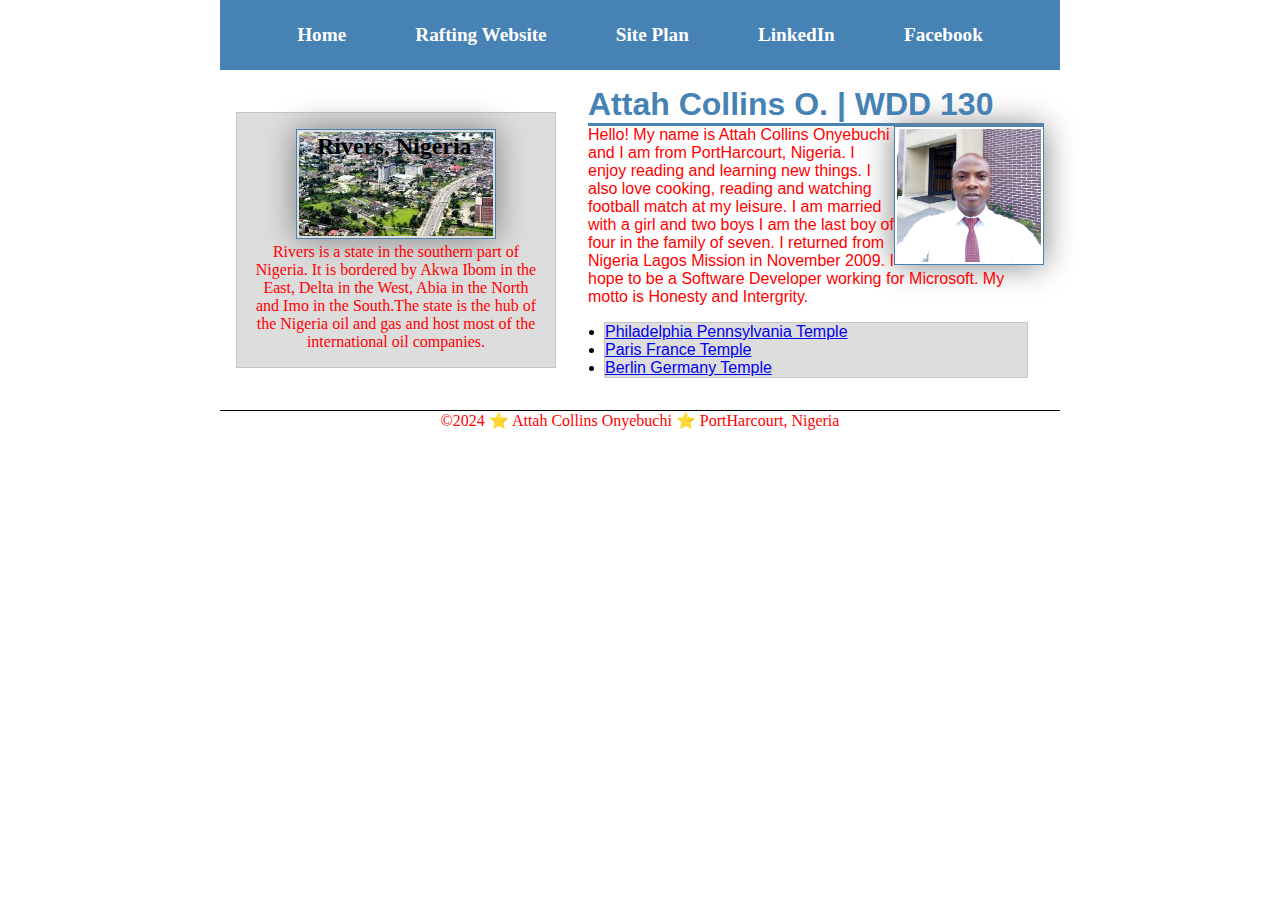
<file: index.html>
<!DOCTYPE html>
<html lang="en-US">
    <head>
        <meta charset="UTF-8">
        <meta name="viewport" content="width=device-width,initial-scale=1.0">
        <title>Attah Collins Onyebuchi | WDD 130</title>
        <meta name="description" content="My name is Attah Collins Onyebuchi. This course is web fundamentals. The purpose of this page is to help avoid misunderstanding in marriages. To avoid divorce, this menace must stop. Parents need to be together to train their kids.">
        <meta name="author" content="Attah Collins Onyebuchi">
        <link rel="stylesheet" href="styles/styles.css">
    </head>
    <body>
        <header>
            <nav>
                <a href="#">Home</a>
                <a href="wwr/">Rafting Website</a>
                <a href="wwr/site-plan-rafting.html">Site Plan</a>
                <a href="wwr/www.linkedin.com/in/collins-o-attah-980807289">LinkedIn</a>
                <a href="wwr/https://www.facebook.com/collins.oscar">Facebook</a>
            </nav>
        </header>
    <div class="grid">
        <main>
            <h1>Attah Collins O. | WDD 130</h1>
            <img src="images/profile.jpg" alt="Hello, my name is Attah Collins Onyebuchi" width="200">
            <p>Hello! My name is Attah Collins Onyebuchi and I am from PortHarcourt, Nigeria. I enjoy reading and learning new things. I also love cooking, reading and watching football match at my leisure. I am married with a girl and two boys I am the last boy of four in the family of seven. I returned from Nigeria Lagos Mission in November 2009. I hope to be a Software Developer working for Microsoft. My motto is Honesty and Intergrity.</p>
        <ul class="box">
            <li><a href="https://www.churchofjesuschrist.org/temples/details/philadelphia-pennsylvania-temple" target="_blank">Philadelphia Pennsylvania Temple</a></li>
            <li><a href="https://www.churchofjesuschrist.org/temples/details/paris-france-temple" target="_blank">Paris France Temple</a></li>
            <li><a href="https://www.churchofjesuschrist.org/temples/details/lima-peru-los-olivos-temple" target="_blank">Berlin Germany Temple</a></li>
        </ul>    
        </main>
        <aside class="box">
            <h2>Rivers, Nigeria</h2>
            <img src="images/Riversicon.jpeg" alt="Rivers Landscape">
            <p>Rivers is a state in the southern part of Nigeria. It is bordered by Akwa Ibom in the East, Delta in the West, Abia in the North and Imo in the South.The state is the hub of the Nigeria oil and gas and host most of the international oil companies.</p>
        </aside>
    </div>
        <footer>
            <p>©2024 ⭐ Attah Collins Onyebuchi ⭐ PortHarcourt, Nigeria</p>
        </footer>
    </body>
    <!-- March 7, 2024 -->
</html>
</file>
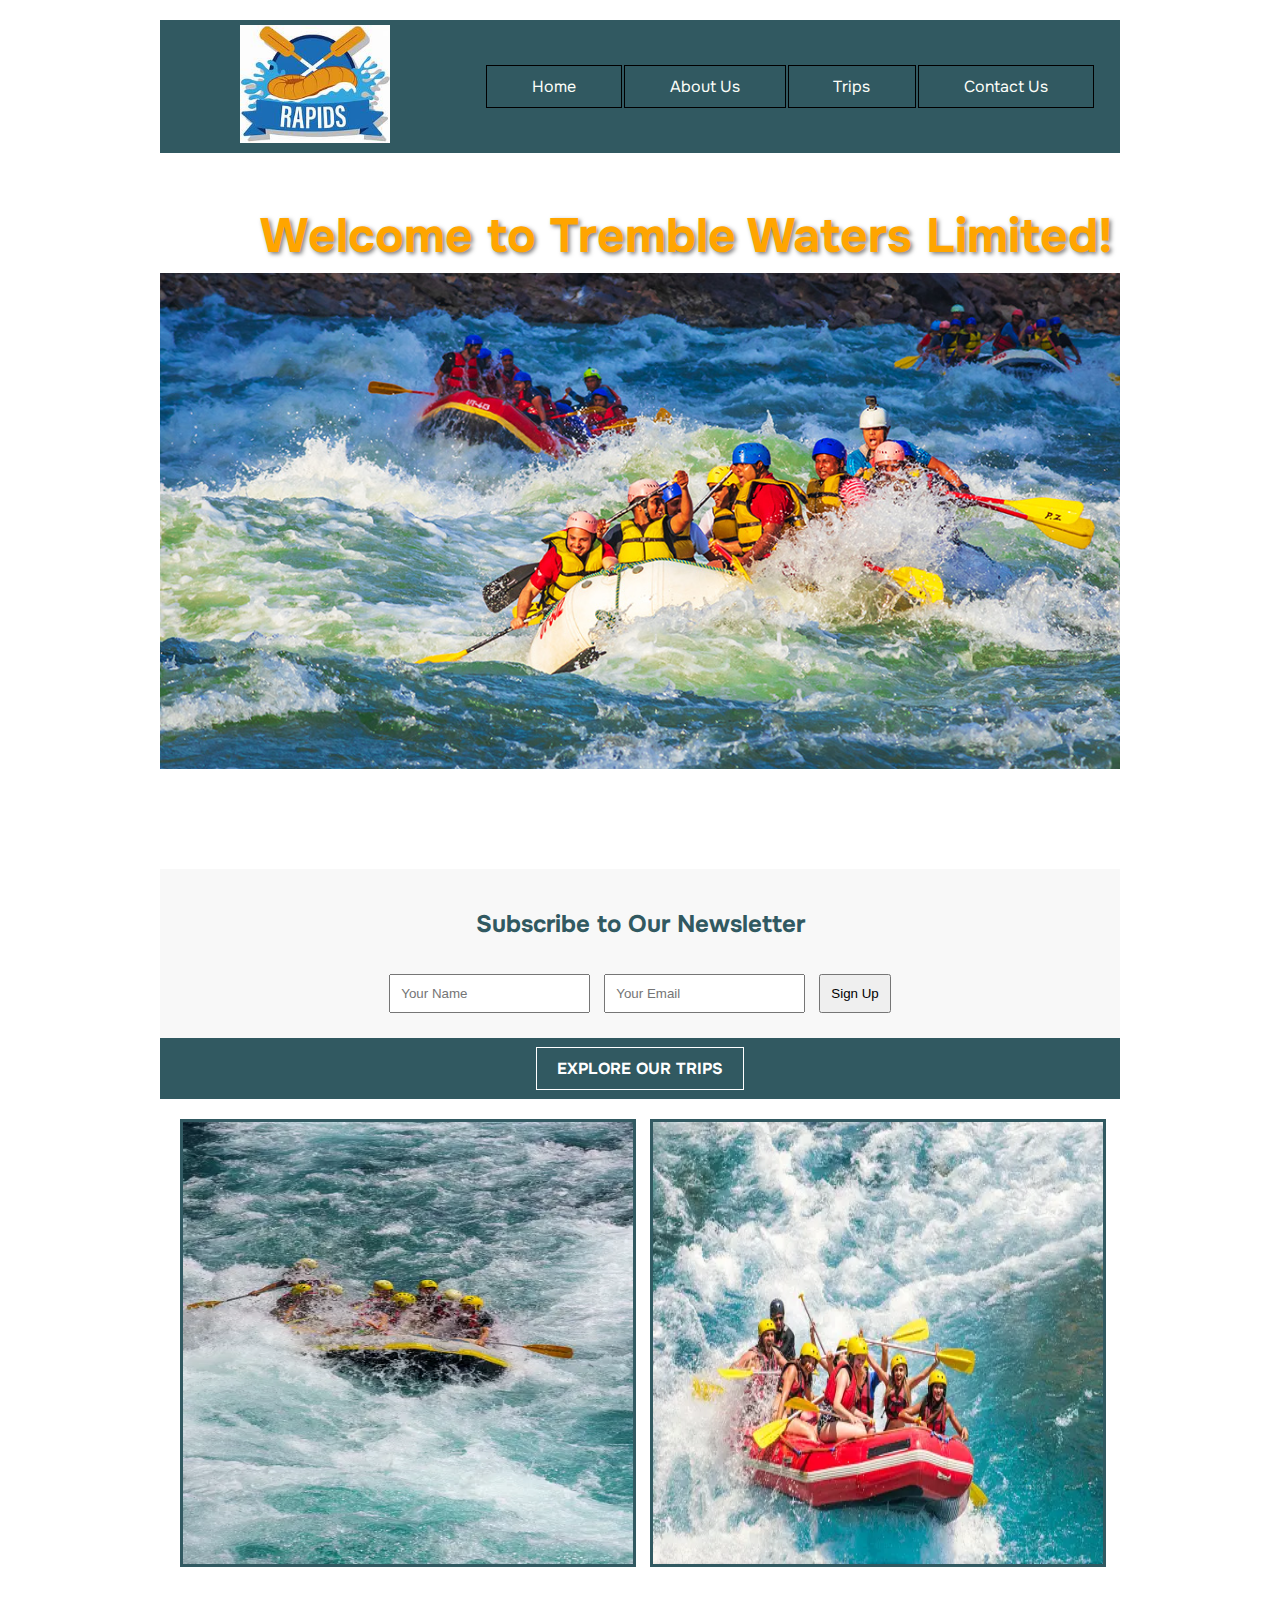
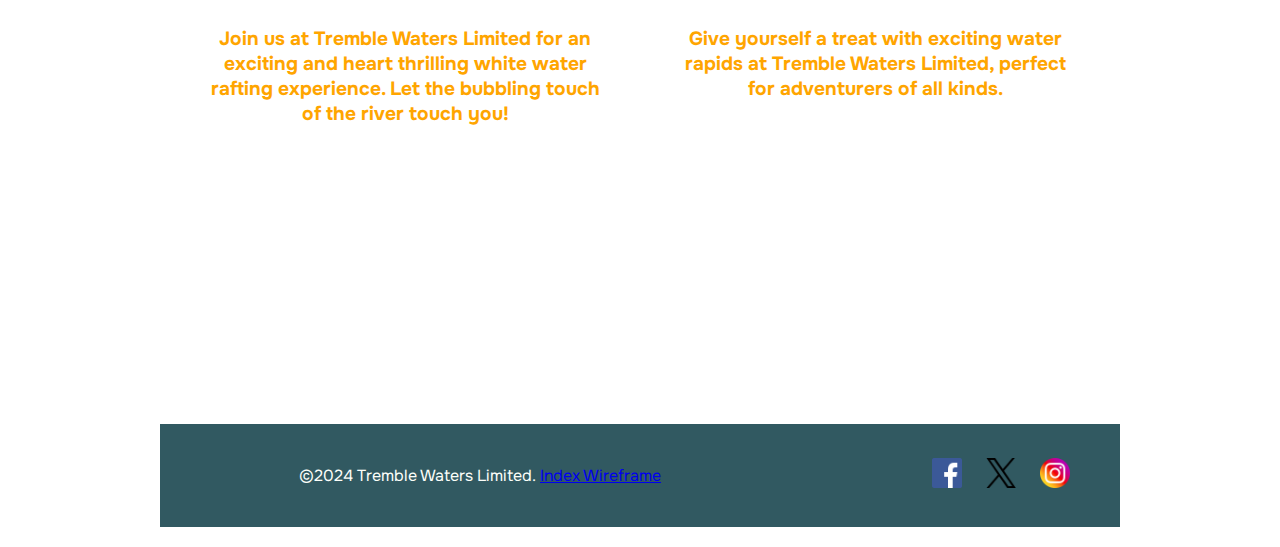
<file: wwr/index.html>
<!DOCTYPE html>
<html lang="en">
<head>
    <meta charset="UTF-8">
    <meta name="viewport" content="width=device-width,initial-scale=1.0">
    <title>Tremble Waters Limited | Home page</title>
    <meta name="description" content="Tremble Waters Limited Home Page">
    <meta name="author" content="Attah Collins Onyebuchi">
    <link rel="stylesheet" href="styles/rafting.css">
</head>
<body>
   <header>
     <div class="logo">
       <img src="images/rapids.jpeg" alt="Logo">
     </div>
     <nav>
         <a href="index.html">Home</a>
         <a href="about.html">About Us</a>
         <a href="trips.html">Trips</a>
         <a href="contact.html">Contact Us</a>
    </nav>
   </header>
    <main>
        <div class="header-image">
        <img src="images/hero.jpg" alt="Hero Image">
        <h1>Welcome to Tremble Waters Limited!</h1>
        </div>

    <div class="newsletter-signup">
        <h2>Subscribe to Our Newsletter</h2>
        <form action="#" method="post">
            <input type="text" name="name" placeholder="Your Name" required>
            <input type="email" name="email" placeholder="Your Email" required>
            <input type="submit" value="Sign Up">
        </form>
    </div>

    <div class="cta">
        <a href="trips.html">Explore Our Trips</a>
    </div>

    <div class="grid-layout">
        <div class="grid-item">
            <img src="images/whitewater1.webp" alt="Rafting Adventure">
            <p>Join us at Tremble Waters Limited for an exciting and heart thrilling white water rafting experience. Let the bubbling touch of the river touch you!</p>
        </div>
        <div class="grid-item">
            <img src="images/whitewater4.webp" alt="Exciting Rapids">
            <p>Give yourself a treat with exciting water rapids at Tremble Waters Limited, perfect for adventurers of all kinds.</p>
        </div>
    </div>
    </main>
<footer>
    <p>©2024 Tremble Waters Limited.         <a href="images/indexwireframe.jpg">  Index Wireframe</a></p>
    <nav class="sociallinks">
        <a href="https://facebook.com">
            <img src="images/facebookicon.webp" alt="Facebook">
        </a>
        <a href="https://twitter.com">
            <img src="images/twittericon.webp" alt="Twitter">
        </a>
        <a href="https://instagram.com">
            <img src="images/instagramicon.webp" alt="Instagram">
        </a>
    </nav>
</footer>
</body>
</html>
</file>
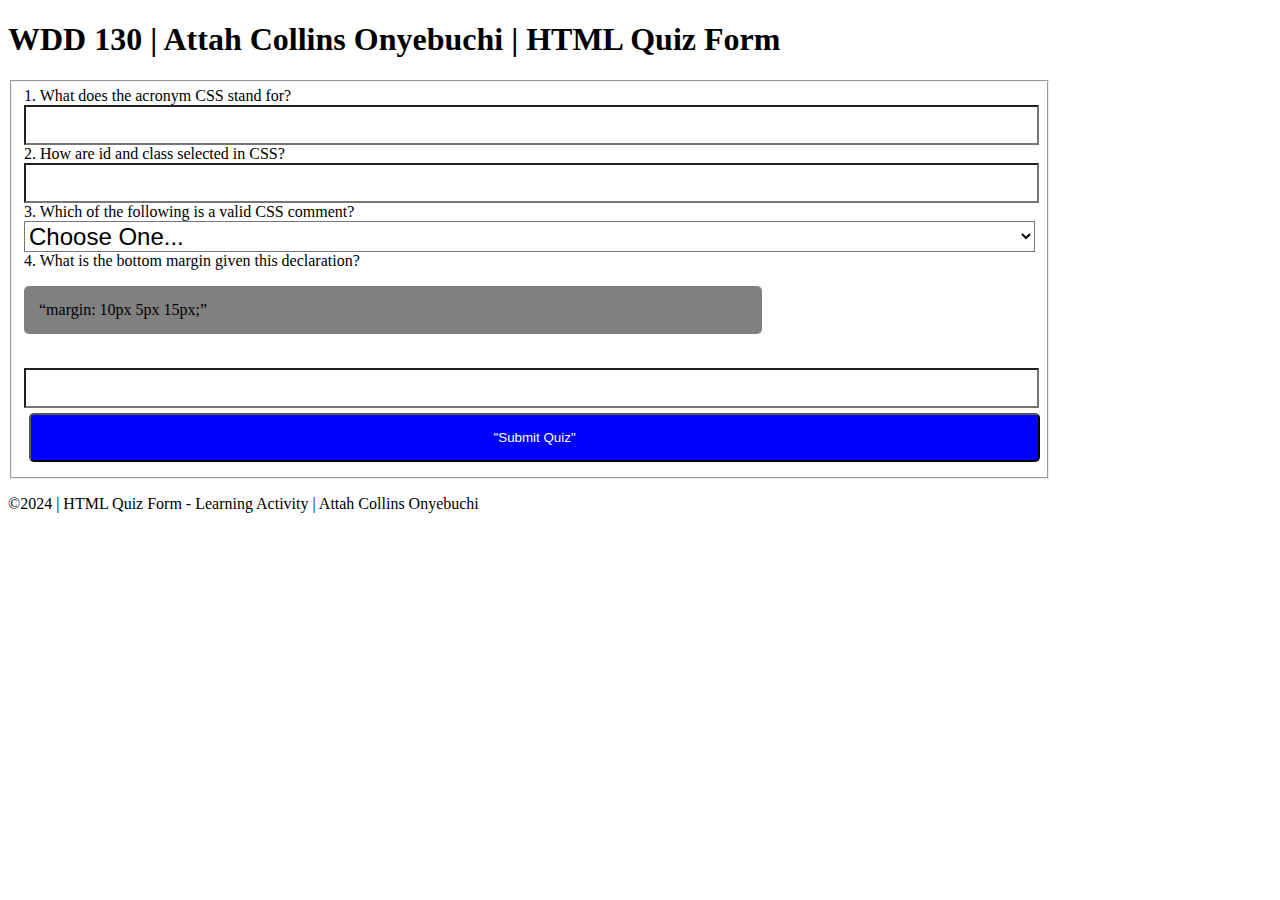
<file: quiz.html>
<!DOCTYPE html>
<html lang="en-us">
<head>
    <meta charset="utf-8">
    <meta name="viewport" content="width=device-width, initial-scale=1">
    <title>WDD 130 |  Week 05 HTML Quiz Form</title>
    <meta name="description" content="My name is Attah Collins Onyebuchi. This course is web fundamentals. The purpose of this page is to help avoid misunderstanding in marriages. To avoid divorce, this menace must stop. Parents need to be together to train their kids.">
    <meta name="author" content="Attah Collins Onyebuchi">
    <link rel="stylesheet" href="styles/quiz.css">
</head>
<body>
<header>
    <h1>WDD 130 | Attah Collins Onyebuchi | HTML Quiz Form</h1>
</header>
<main>
    <form>
        <fieldset>
            <label for="q1">1. What does the acronym CSS stand for?</label>
            <br><input type="text" id="q1" name="q1"><br>
            <label for="q2">2. How are id and class selected in CSS?</label>
            <br><input type="text" id="q2" name="q2"><br>
            <label for="q3">3. Which of the following is a valid CSS comment?</label>

            <select name="q3" id="q3">
                <option value="">Choose One...</option>
                <option value="dog">!----- !</option>
                <option value="cat">/*----*/</option>
                <option value="hamster">Hamster</option>
            </select>
            <label for="q4">4. What is the bottom margin given this declaration?</label>
            <blockquote>
                <p>margin: 10px 5px 15px;</p>
            </blockquote>
            <br><input type="number" id="q4" name="q4"><br>
            <button class="favorite styled" type="button">"Submit Quiz"</button>
            </fieldset>
    </form>
</main>
<footer>
    <p>©2024 | HTML Quiz Form - Learning Activity | Attah Collins Onyebuchi</p>
</footer>
</body>
</html>
</file>
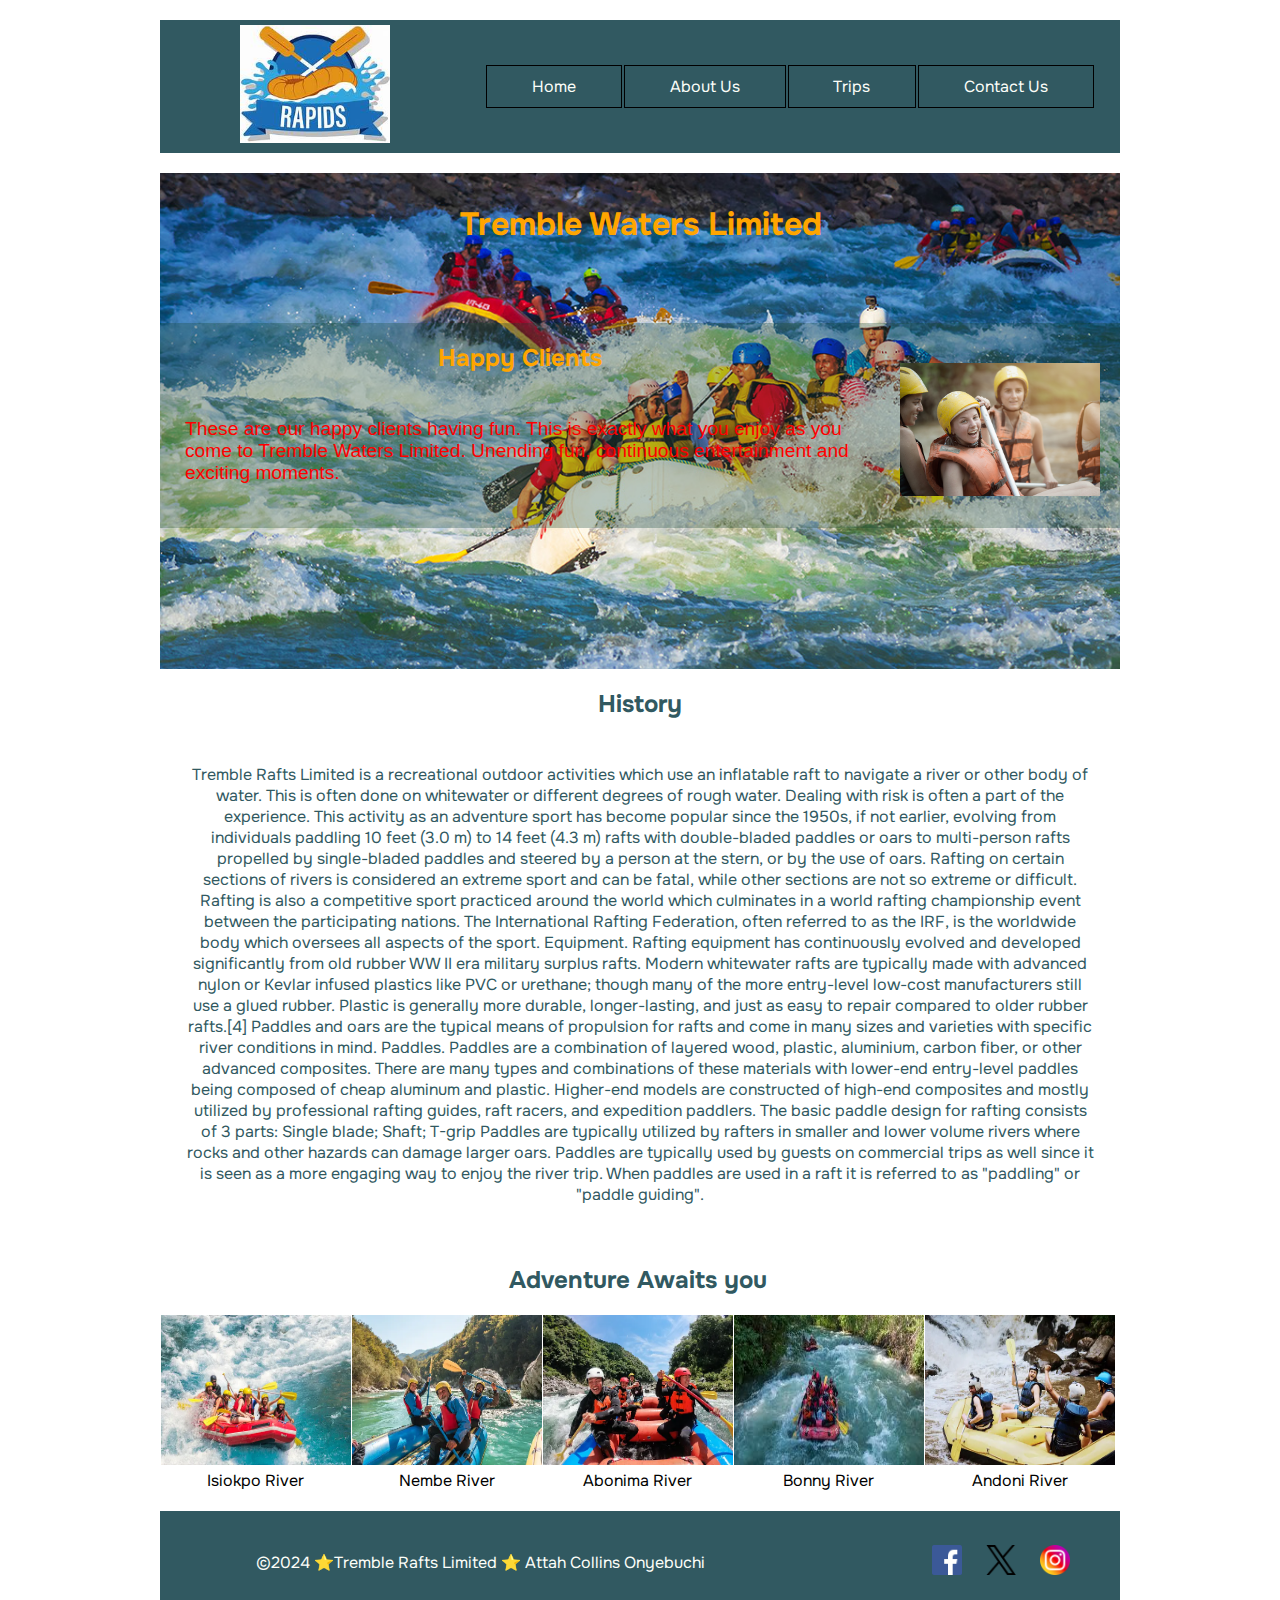
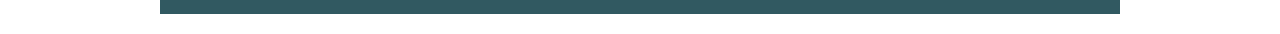
<file: wwr/about.html>
<!DOCTYPE html>
<html lang="en-US">
<head>
    <meta charset="UTF-8">
    <meta name="viewport" content="width=device-width,initial-scale=1.0">
    <title>Tremble Waters Limited | About Us</title>
    <meta name="author" content="Attah Collins Onyebuchi">
    <meta name="description" content="About us provides information about contact information, history and other promotions.">
    <link rel="stylesheet" href="styles/rafting.css">
</head>
<body>
    <header>
        <div class="logo">
            <img src="images/rapids.jpeg" alt="Logo">
        </div>
        <nav>
            <a href="index.html">Home</a>
            <a href="about.html">About Us</a>
            <a href="trips.html">Trips</a>
            <a href="contact.html">Contact Us</a>
        </nav>
    </header>
    <main>
        <div class="hero">
            <img src="images/hero.jpg" alt="Hero Image">
            <h1>Tremble Waters Limited</h1>
            <article>
                <img src="images/happy-client.png" alt="Happy Client">
                <h2>Happy Clients</h2>
                <p>These are our happy clients having fun. This is exactly what you enjoy as you come to Tremble Waters Limited. Unending fun, continuous entertainment and exciting moments.</p>
            </article>
        </div>
        <div class="history">
            <section>
                <h2>History</h2>
                <p>Tremble Rafts Limited is a recreational outdoor activities which use an inflatable raft to navigate a river or other body of water. This is often done on whitewater or different degrees of rough water. Dealing with risk is often a part of the experience. This activity as an adventure sport has become popular since the 1950s, if not earlier, evolving from individuals paddling 10 feet (3.0 m) to 14 feet (4.3 m) rafts with double-bladed paddles or oars to multi-person rafts propelled by single-bladed paddles and steered by a person at the stern, or by the use of oars. Rafting on certain sections of rivers is considered an extreme sport and can be fatal, while other sections are not so extreme or difficult. Rafting is also a competitive sport practiced around the world which culminates in a world rafting championship event between the participating nations. The International Rafting Federation, often referred to as the IRF, is the worldwide body which oversees all aspects of the sport. Equipment. Rafting equipment has continuously evolved and developed significantly from old rubber WW II era military surplus rafts. Modern whitewater rafts are typically made with advanced nylon or Kevlar infused plastics like PVC or urethane; though many of the more entry-level low-cost manufacturers still use a glued rubber. Plastic is generally more durable, longer-lasting, and just as easy to repair compared to older rubber rafts.[4]
                    Paddles and oars are the typical means of propulsion for rafts and come in many sizes and varieties with specific river conditions in mind. Paddles. Paddles are a combination of layered wood, plastic, aluminium, carbon fiber, or other advanced composites. There are many types and combinations of these materials with lower-end entry-level paddles being composed of cheap aluminum and plastic. Higher-end models are constructed of high-end composites and mostly utilized by professional rafting guides, raft racers, and expedition paddlers. The basic paddle design for rafting consists of 3 parts: Single blade; Shaft; T-grip Paddles are typically utilized by rafters in smaller and lower volume rivers where rocks and other hazards can damage larger oars. Paddles are typically used by guests on commercial trips as well since it is seen as a more engaging way to enjoy the river trip. When paddles are used in a raft it is referred to as "paddling" or "paddle guiding".</p>
            </section>
        </div>
        <section class="pict">
            <h2>Adventure Awaits you</h2>
            <figure>
                <img src="images/whitewater4.webp" alt="whitewater rafting">
                <figcaption>Isiokpo River</figcaption>
            </figure>
            <figure>
                <img src="images/whitewater2.webp" alt="whitewater rafting">
                <figcaption>Nembe River</figcaption>
            </figure>
            <figure>
                <img src="images/whitewater3.webp" alt="whitewater rafting">
                <figcaption>Abonima River</figcaption>
            </figure>
            <figure>
                <img src="images/bonnyrivercompressed.jpg" alt="whitewater rafting">
                <figcaption>Bonny River</figcaption>
            </figure>
            <figure>
                <img src="images/whitewater5.webp" alt="whitewater rafting">
                <figcaption>Andoni River</figcaption>
            </figure>
        </section>
    </main>
        <footer>
            <p>©2024 ⭐Tremble Rafts Limited ⭐ Attah Collins Onyebuchi</p>
            <nav class="sociallinks">
                <a href="https://facebook.com">
                    <img src="images/facebookicon.webp" alt="Facebook">
                </a>
                <a href="https://twitter.com">
                    <img src="images/twittericon.webp" alt="Twitter">
                </a>
                <a href="https://instagram.com">
                    <img src="images/instagramicon.webp" alt="Instagram">
                </a>
            </nav>
        </footer>
</body>
</html>
</file>
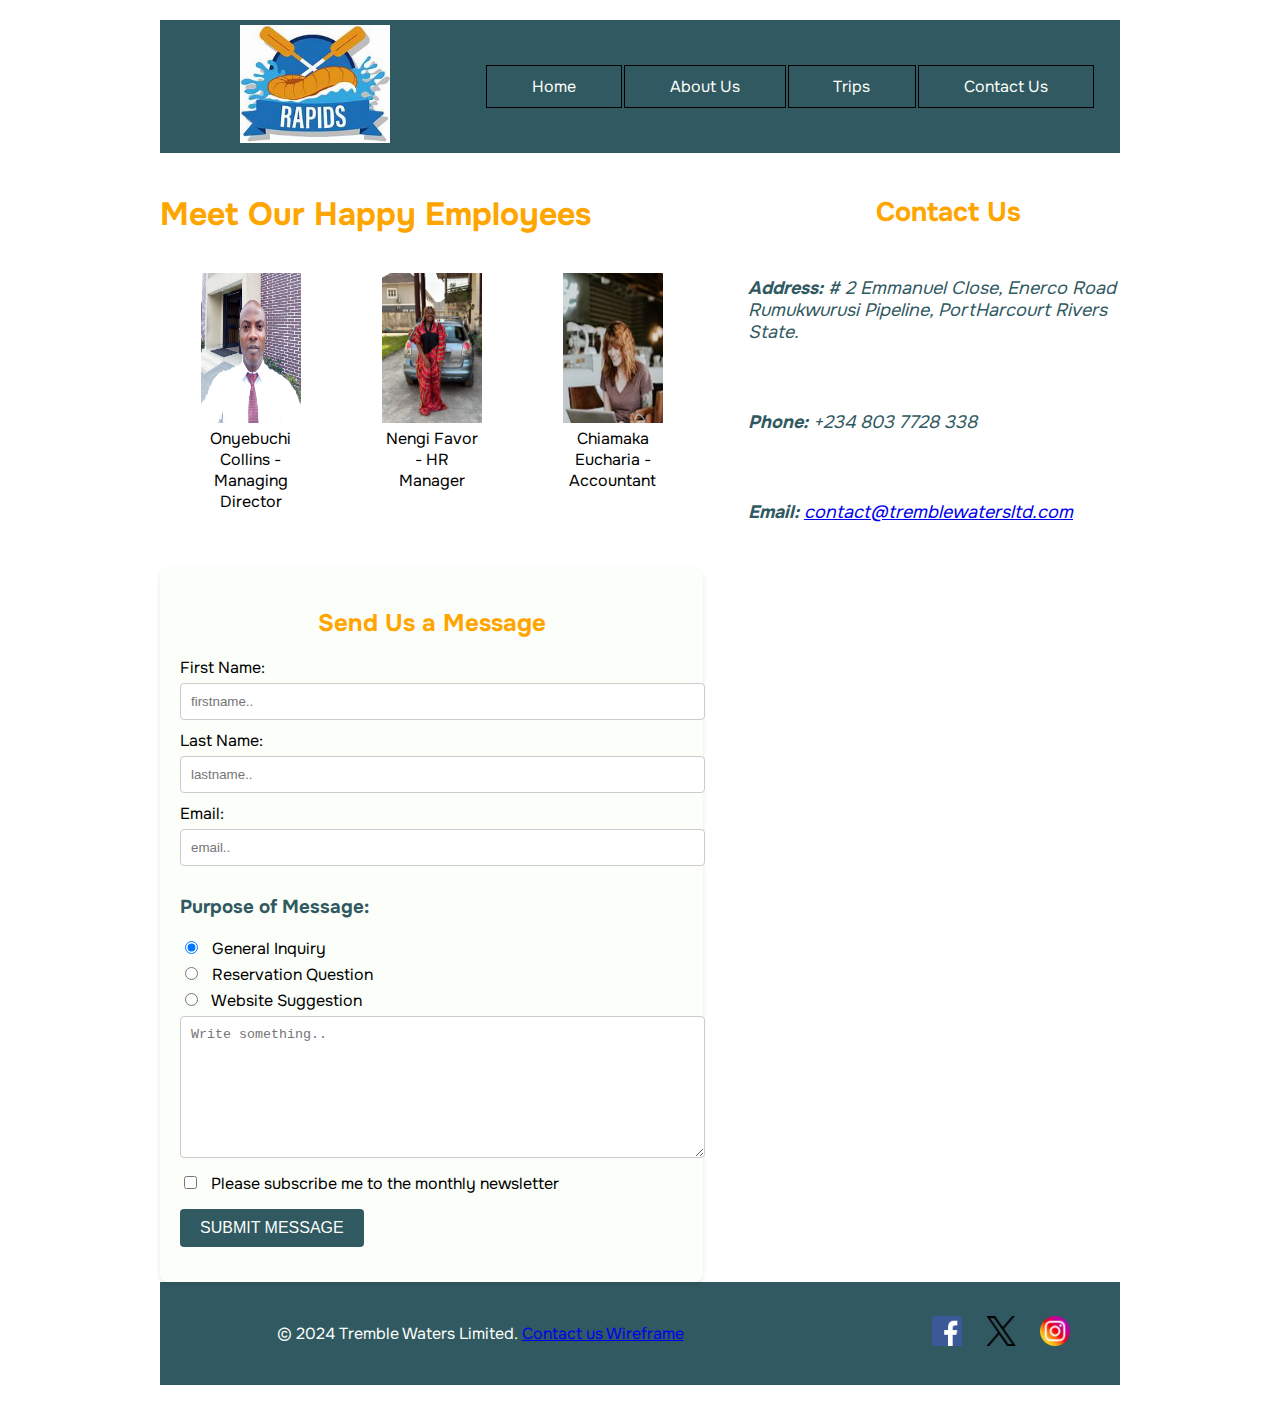
<file: wwr/contact.html>
<!DOCTYPE html>
<html lang="en">
<head>
    <meta charset="UTF-8">
    <meta name="viewport" content="width=device-width,initial-scale=1.0">
    <link rel="stylesheet" href="styles/rafting.css">
    <title>Tremble Waters Limited | Contact Us</title>
    <meta name="description" content="Tremble Waters Limited Contact Us Page is about information on how to get in touch with us for better services.">
    <meta name="author" content="Attah Collins Onyebuchi">
</head>
<body>
<header>
    <div class="logo">
        <img src="images/rapids.jpeg" alt="Logo">
    </div>
    <nav>
        <a href="index.html">Home</a>
        <a href="about.html">About Us</a>
        <a href="trips.html">Trips</a>
        <a href="contact.html">Contact Us</a>
    </nav>
</header>
<main>
    <div class="container">
        <div class="left-column">
            <section class="team-section">
                <h1>Meet Our Happy Employees</h1>
                <div class="team-members">
                    <figure>
                        <img src="images/profile.jpg" alt="Employee Name">
                        <figcaption>Onyebuchi Collins - Managing Director</figcaption>
                    </figure>
                    <figure>
                        <img src="images/hrmanager.jpg" alt="Employee Name">
                        <figcaption>Nengi Favor - HR Manager</figcaption>
                    </figure>
                    <figure>
                        <img src="images/happyworker.avif" alt="Employee Name">
                        <figcaption>Chiamaka Eucharia - Accountant</figcaption>
                    </figure>
                </div>
            </section>
            <section class="contact-form">
                <h2>Send Us a Message</h2>
                <form action="#" method="post" id="contactForm">
                  <label for="fname">First Name:</label>
                  <input type="text" id="fname" name="firstname" placeholder="firstname..">
                  <label for="lname">Last Name:</label>
                  <input type="text" id="lname" name="lastname" placeholder="lastname..">
                  <label for="email">Email:</label>
                  <input type="text" id="email" name="email" placeholder="email..">
                  <h3>Purpose of Message:</h3>
                  <label><input type="radio" name="messagePurpose" value="general" checked> General
                    Inquiry</label>
                <label><input type="radio" name="messagePurpose" value="reservation"> Reservation
                    Question</label>
                <label><input type="radio" name="messagePurpose" value="suggestion"> Website Suggestion</label> 
                  <textarea id="subject" name="subject" placeholder="Write something.." style="height: 120px"></textarea>
                  <div class="form-group">
                    <label>
                        <input type="checkbox" name="newsletter"> Please subscribe me to the monthly newsletter
                    </label>
                  </div>
                  <div class="form-group">
                    <button type="submit" class="submit-button">Submit Message</button>
                </div>
                </form>
            </section>
        </div>
        <aside class="contact-details">
            <h2>Contact Us</h2>
            <address>
                <p><strong>Address:</strong> # 2 Emmanuel Close, Enerco Road Rumukwurusi Pipeline, PortHarcourt Rivers State.</p>
                <p><strong>Phone:</strong> +234 803 7728 338</p>
                <p><strong>Email:</strong> <a href="mailto:contact@tremblewatersltd.com">contact@tremblewatersltd.com</a>
                </p>
            </address>

            <iframe src="https://www.google.com/maps/embed?pb=!1m18!1m12!1m3!1d3975.43661391251!2d7.065604973720572!3d4.866276940202545!2m3!1f0!2f0!3f0!3m2!1i1024!2i768!4f13.1!3m3!1m2!1s0x1069d299df611163%3A0x38b0e8b85d32b714!2sEnerco%20Engr.%20Road%2C%20Elelenwa%20500102%2C%20Rivers!5e0!3m2!1sen!2sng!4v1712086028372!5m2!1sen!2sng" width="450" height="450" style="border:0;" allowfullscreen="" loading="lazy" referrerpolicy="no-referrer-when-downgrade"></iframe>
        </aside>
    </div>
</main>

<footer>
    <p>&copy; 2024 Tremble Waters Limited.   <a href="images/contactwireframe.jpg">  Contact us Wireframe</a></p>
    <nav class="sociallinks">
        <a href="https://facebook.com">
            <img src="images/facebookicon.webp" alt="Facebook">
        </a>
        <a href="https://twitter.com">
            <img src="images/twittericon.webp" alt="Twitter">
        </a>
        <a href="https://instagram.com">
            <img src="images/instagramicon.webp" alt="Instagram">
        </a>
    </nav>
</footer>
</body>
</html>
</file>
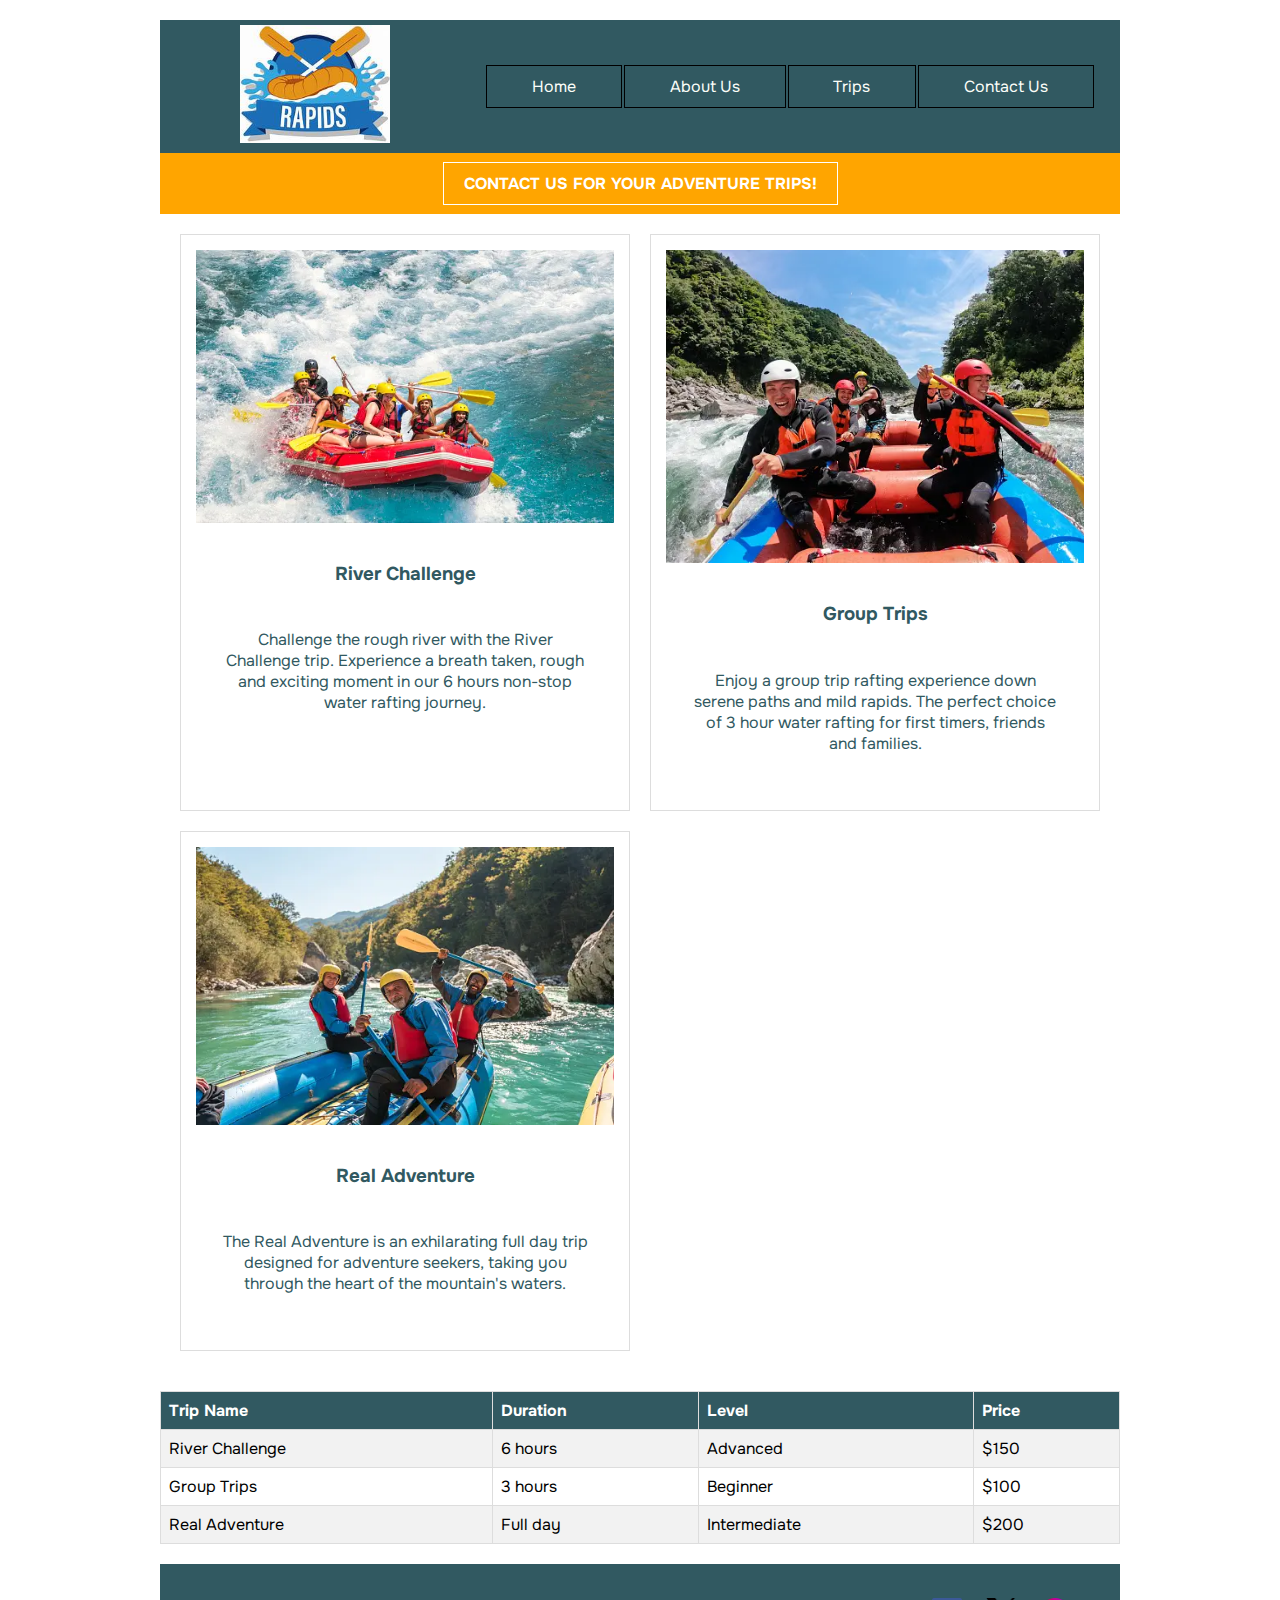
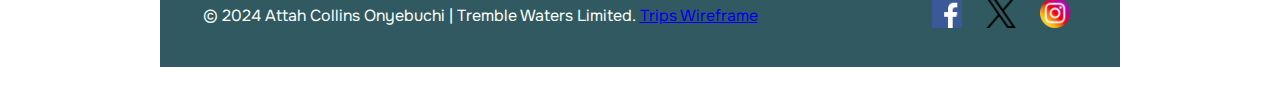
<file: wwr/trips.html>
<!DOCTYPE html>
<html lang="en">
<head>
    <meta charset="UTF-8">
    <meta name="viewport" content="width=device-width,initial-scale=1.0">
    <title>Tremble Waters Limited | Trips page</title>
    <meta name="description" content="Tremble Waters Limited">
    <meta name="author" content="Attah Collins Onybuchi">
    <link rel="stylesheet" href="styles/rafting.css">
</head>
<body>
    <header>
    <div class="logo">
        <img src="images/rapids.jpeg" alt="Logo">
    </div>
    <nav>
        <a href="index.html">Home</a>
        <a href="about.html">About Us</a>
        <a href="trips.html">Trips</a>
        <a href="contact.html">Contact Us</a>
    </nav>
    </header>
    <main>
        <div class="cta-contact">
            <a href="contact.html">Contact Us for Your Adventure Trips!</a>
        </div>

    <div class="trip-descriptions">
        <div class="trip">
            <img src="images/whitewater4.webp" alt="River Challenge">
            <h3>River Challenge</h3>
            <p>Challenge the rough river with the River Challenge trip. Experience a breath taken, rough and exciting moment in our 6 hours non-stop water rafting journey.</p>
        </div>
        <div class="trip">
            <img src="images/whitewater3.webp" alt="Group Trips">
            <h3>Group Trips</h3>
            <p>Enjoy a group trip rafting experience down serene paths and mild rapids. The perfect choice of 3 hour water rafting for first timers, friends and families.</p>
        </div>
        <div class="trip">
            <img src="images/whitewater2.webp" alt="Real Adventure">
            <h3>Real Adventure</h3>
            <p>The Real Adventure is an exhilarating full day trip designed for adventure seekers, taking you through the heart of the mountain's waters.</p>
        </div>
    </div>

    <table>
        <tr>
            <th>Trip Name</th>
            <th>Duration</th>
            <th>Level</th>
            <th>Price</th>
        </tr>
        <tr>
            <td>River Challenge</td>
            <td>6 hours</td>
            <td>Advanced</td>
            <td>$150</td>
        </tr>
        <tr>
            <td>Group Trips</td>
            <td>3 hours</td>
            <td>Beginner</td>
            <td>$100</td>
        </tr>
        <tr>
            <td>Real Adventure</td>
            <td>Full day</td>
            <td>Intermediate</td>
            <td>$200</td>
        </tr>
    </table>
    </main>
 <footer>
    <p>&copy; 2024 Attah Collins Onyebuchi | Tremble Waters Limited.    <a href="images/tripswireframe.jpg">  Trips Wireframe</a></p>
    <nav class="sociallinks">
        <a href="https://facebook.com">
            <img src="images/facebookicon.webp" alt="Facebook">
        </a>
        <a href="https://twitter.com">
            <img src="images/twittericon.webp" alt="Twitter">
        </a>
        <a href="https://instagram.com">
            <img src="images/instagramicon.webp" alt="Instagram">
        </a>
    </nav>
</footer>
</body>
</html>
</file>
<file: styles/styles.css>
* {
    margin: 0;
    padding: 0;
    box-sizing: border-box;
}

.box {
    margin: 1rem;
    border: 1px solid rgba(0, 0, 0, .1);
    background-color: #ddd;
    color: #000;
}

aside {
    width: 20em;
    text-align: center;
}

nav {
    background-color: steelblue;
    padding: 10px;
}
/* 
nav a {
    color: white;
    display: block;
    padding: 20px;
} */

h1 {
    color: steelblue;
    border-bottom: 3px solid steelblue;
}

img {
    width: 150px;
    height: auto;
    border: 1px solid steelblue;
    padding: 2px;
    box-shadow: 0 0 30px gray;
}

p {
    padding: 10px;
}

p{
    color: red
}

main {
    font-family: 'Roboto', sans-serif;
}

aside {
    position: relative;
    width: 20rem;
    margin: 1rem;
    border: 1px solid rgba(0, 0, 0, 0.2); /* 1 */
    padding: 1rem;
    background-color: #eee;
    color: #333;
    text-align: center;
}

aside h2 {
    position: absolute;
    top: 20px;
    left: 80px;
}

aside img {
    width: 200px;
    height: auto;
}

main img {
    width: 150px;
    height: auto;
    float: right;
}

p { padding: 0;}

footer {
    margin-top: 15px;
    border-top: 1px solid #000;
    text-align: center;
}
   
header, .grid, footer {
    max-width: 840px;
    margin: 0 auto;
}

nav {
    background-color: steelblue;
    padding: 1rem;
    display: flex;
    justify-content: space-evenly;
    align-items: center;
}

nav a {
    display: block;
    padding: 0.5rem;
    text-decoration: none;
    font-size: 1.2rem;
    font-weight: 700;
    color: #fff; /*shorthand for white */
}

.grid {
    display: grid;
    align-items: center;
}

main {
    grid-column: 2/3;
    margin: 1rem;
} 

aside {
    width: 20rem;
    position: relative;
    grid-column: 1/2;
    grid-row: 1/2;
}
</file>
<file: wwr/styles/rafting.css>
@import url("https://fonts.googleapis.com/css?family=Onest&display=swap");

:root {
    --primary-color: #315961 ;
    --secondary-color: #fcfef9;
    --accent1-color: #f3ede2 ;
    --accent2-color: #e8975f;

    --heading-font: 'Onest',serif;
    --paragraph-font: 'Onest',serif;

    --nav-background-color: #315961;
    --nav-link-color: #fcfef9;
    --nav-hover-link-color: #000000;
    --nav-hover-background-color: #BEB7A4;
}

body {
    font-family: var(--paragraph-font);
    max-width: 960px;
    padding: 20px;
    margin: auto;
 
}

header {
    display: grid;
    grid-template-columns: 300px auto;
    align-items: center;
    max-width: 960px;
    background-color: var(--nav-background-color);
    padding: 5px;
}

header nav {
    display: flex;
    justify-content: center;
    margin: 20px;
}

.logo {
    justify-self: center;
}

header nav a {
    color: var(--nav-link-color);
	display: block;
    padding: 10px;
    margin: 1px;
	text-decoration: none;
    border: 1px solid black;
    flex-grow: 1;
    text-align: center;
}

h1, h2, h3, h4, h5, h6 {
    font-family: var(--heading-font);
    color: var(--primary-color);
}

p {
    color: var(--primary-color);
    font-family: var(--paragraph-font);
    padding: 25px;
}

.logo img{
    width: 150px;
    height: auto;
}

.hero {
    position: relative;
}

.hero img {
    display: block;
    width: 100%;
    height: auto;
    margin-top: 20px;
}

.hero h1 {
    position: absolute;
    color: var(--secondary-color); 
    top: 10px;
    left: 300px;
    color: orange;
}

.hero article {
    position: absolute;
    color: var(--secondary-color);
    top: 150px;
    background-color: rgba(21,71,52,0.3)
}

.hero article img {
    float: right;
    padding: 20px;
    width: 200px;
    height: auto;
}

.hero article h2 {
    color: orange;
    text-align: center;
}

.hero article p {
    color: var(--secondary-color);
}

.history {
    text-align: center;
    display: grid;
    grid-template-columns: auto auto;
}

.history h2 {
    grid-column: 1 / 3 ;
}

.hero article p {
  color: red;
  font: bolder;
  font-size: larger;
  font-family: Verdana, Geneva, Tahoma, sans-serif;
} 

.adventure section img{
  align-items: center;
  width: 186px;
  height: 200px;
}

h2 {
  display: flex;
  justify-content: center;
}

.pict {
    text-align: center;
    display: grid;
    grid-template-columns: min-content min-content min-content min-content min-content ;
    max-width: 960px;
}

.pict h2 {
    grid-column: 1 / 6;
}

.pict figure{
    margin: 0;
    margin-bottom: 20px;
}

section img {
    max-width: 190px; 
    height: 150px; 
    margin-left: 1px;
}

footer {
    display: grid;
    grid-template-columns: 2fr 1fr;
    background-color: var(--nav-background-color);
}

footer p {
    color: var(--nav-link-color);
    justify-self: center;
}

footer nav {
    justify-self: right;
    align-self: center;
    margin-right: 40px;
}

.sociallinks img {
    width: 30px;
    height: auto;
    margin: 10px;
}

.sociallinks a {
    text-decoration: none;
}

.container {
    display: flex;
    max-width: 960px;
    margin: auto;
    padding-top: 20px;
}

.contact-details {
    flex: 1;
    padding-right: 20px;
    font-family: 'Times New Roman', Times, serif;
    font-size: large;
}

.left-column {
    flex: 2;
    display: flex;
    flex-direction: column;
    padding-right: 20px;
}

.team-section {
    margin-bottom: 40px;
}

.team-section h1 {
    color: orange;
}

.team-members {
    display: flex;
    justify-content: space-between;
}

.team-members figure {
    text-align: center;
}

.team-members img {
    width: 100px; 
}


.contact-details {
    flex: 1;
    padding-right: 20px;
}

.contact-details h2 {
    color: orange;
}


.contact-form {
    flex: 2;
    padding-left: 20px;
}

.contact-form h2 {
    color: orange;
}

#googleMap {
    width: 100%;
    height: 300px;
    margin-top: 20px;
    border: none;
}

.contact-form {
    background-color: var(--secondary-color);
    padding: 20px;
    border-radius: 8px;
    box-shadow: 0 2px 4px rgba(0, 0, 0, 0.1);
}

.form-group {
    margin-bottom: 15px;
}

.contact-form label {
    display: block;
    margin-bottom: 5px;
}

.contact-form input[type="text"],
.contact-form input[type="email"],
.contact-form textarea {
    width: 100%;
    padding: 10px;
    margin-bottom: 10px;
    border: 1px solid #ccc;
    border-radius: 4px;
}

.contact-form fieldset {
    border: none;
    padding: 0;
    margin-bottom: 15px;
}

.contact-form fieldset legend {
    padding-bottom: 10px;
}

.contact-form label input[type="radio"],
.contact-form label input[type="checkbox"] {
    margin-right: 10px;
}

.contact-form .submit-button {
    background-color: var(--primary-color);
    color: var(--secondary-color);
    padding: 10px 20px;
    border: none;
    border-radius: 4px;
    cursor: pointer;
    font-size: 1rem;
    text-transform: uppercase;
}

.contact-form .submit-button:hover {
    background-color: var(--nav-hover-background-color);
}

.form-row {
    display: flex;
    justify-content: space-between;
}

.form-row .form-group {
    flex-basis: 48%;
}

.header-image {
            width: 100%;
            height: auto;
            background-size: cover;
            background-position: center;
            display: flex;
            align-items: center;
            justify-content: center;
            text-align: center;
            padding: 100px 0;
        }

.header-image {
            position: relative;
        }
        
.header-image img {
            display: block;
            width: 100%;
            height: auto;
            margin-top: 20px;
        } 

.header-image h1 {
            position: absolute;
            color: var(--secondary-color); 
            top: 20px;
            left: 100px;
            color: orange;
            text-align: center;
        }

        .header-image h1 {
            color: orange;
            font-size: 3em;
            text-shadow: 2px 2px 4px rgba(0, 0, 0, 0.5);
        }

        .newsletter-signup {
            padding: 20px;
            background-color: #f8f8f8;
            text-align: center;
        }

        .newsletter-signup form {
            display: inline-block;
            margin-top: 10px;
        }

        .newsletter-signup input[type="text"],
        .newsletter-signup input[type="email"],
        .newsletter-signup input[type="submit"] {
            padding: 10px;
            margin: 5px;
        }

        .cta {
            text-align: center;
            padding: 20px;
            background-color: var(--primary-color);
            color: white;
            text-transform: uppercase;
            font-weight: bold;
        }

        .cta a {
            color: white;
            text-decoration: none;
            padding: 10px 20px;
            border: 1px solid white;
        }

        .cta a:hover {
            background-color: white;
            color: var(--primary-color);
        }

        .grid-layout {
            display: grid;
            grid-template-columns: repeat(auto-fit, minmax(300px, 1fr));
            gap: 20px;
            padding: 20px;
        }

        .grid-layout p {
            color: orange;
            font-size: larger;
            font-weight: bolder;
        }

        .grid-item {
            text-align: center;
        }

        .grid-item img {
            width: 100%;
            height: 50%;
            border: 3px solid var(--primary-color);
            margin-bottom: 10px;
        }

        /* trips */
.cta-contact {
            text-align: center;
            padding: 20px;
            background-color: orange;
            color: white;
            text-transform: uppercase;
            font-weight: bold;
        }

        .cta-contact a {
            color: white;
            text-decoration: none;
            padding: 10px 20px;
            border: 1px solid white;
        }

        .cta-contact a:hover {
            background-color: white;
            color: orange;
        }

        .trip-descriptions {
            display: grid;
            grid-template-columns: repeat(auto-fit, minmax(300px, 1fr));
            gap: 20px;
            padding: 20px;
        }

        .trip {
            border: 1px solid #ddd;
            padding: 15px;
            text-align: center;
        }

        .trip img {
            width: 100%;
            height: auto;
            margin-bottom: 15px;
        }

        table {
            width: 100%;
            border-collapse: collapse;
            margin: 20px 0;
        }

        th, td {
            text-align: left;
            padding: 8px;
            border: 1px solid #ddd;
        }

        th {
            background-color: var(--primary-color);
            color: white;
        }

        tr:nth-child(even) {
            background-color: #f2f2f2;
        }
</file>
<file: styles/quiz.css>
input,
textarea {
    font:
    1.5em/1.5 "hangwriting",
    cursive,
    sans-serif;
    padding: 0 0 10px;
    margin: 0;
    width: 80%;
    background: none;
}

input,
select {
    font:
    1.5em/1.5 "hangwriting",
    normal,
    sans-serif;
    padding:0 0px;
    margin: 0;
    width: 100%;
    background: none;
}

fieldset {
    width: 80%;
}

blockquote {
    margin: 0;
  }
  
  blockquote p {
    padding: 15px;
    background: grey;
    border-radius: 5px;
    width: 70%;
  }
  
  blockquote p::before {
    content: '\201C';
  }
  
  blockquote p::after {
    content: '\201D';
  }

 button {
    width: 100%;
    padding: 15px;
    border-radius: 5px;
    margin: 5px;
    color: white;
    background-color: blue;
 }
</file>
